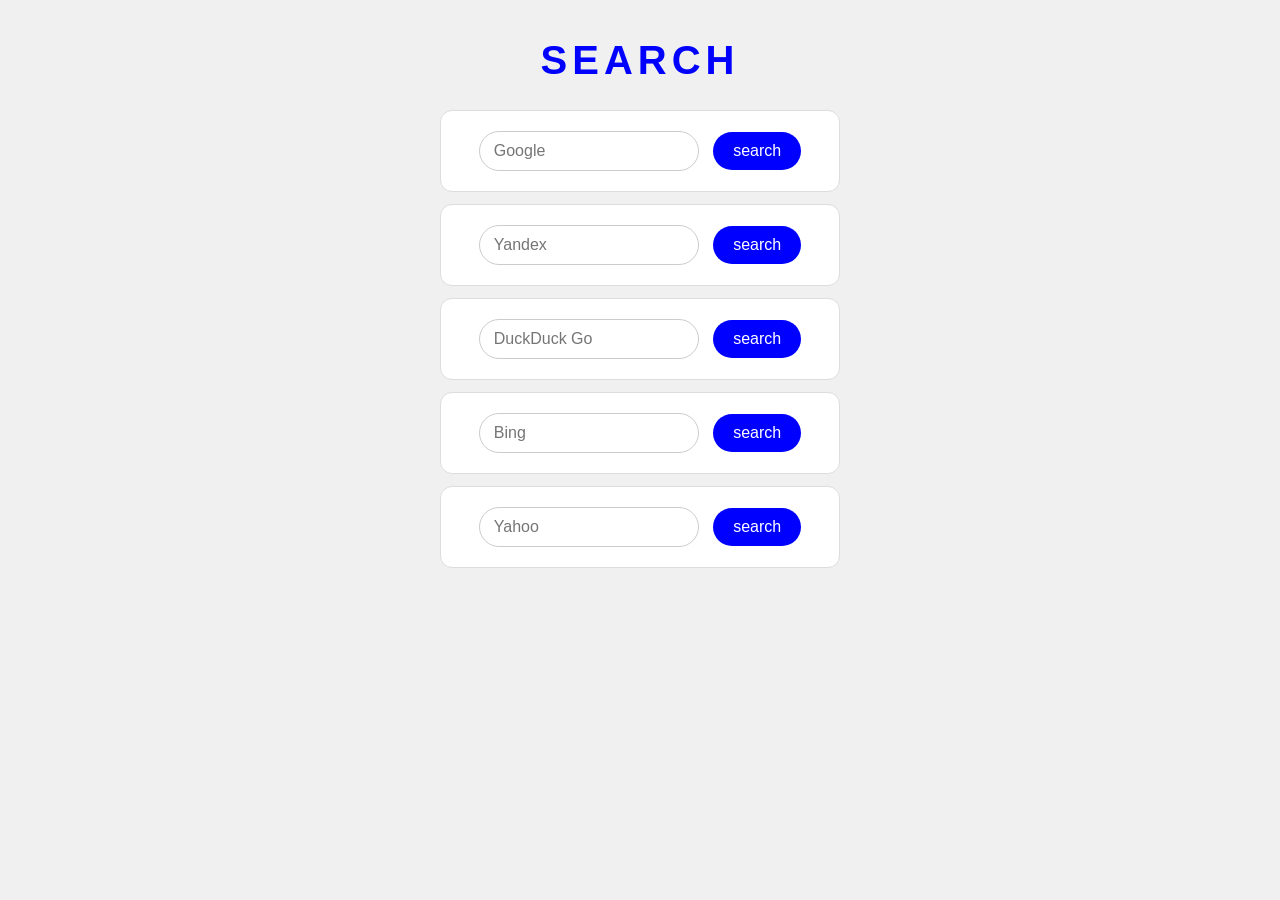
<file: 001/src/index.html>
<!DOCTYPE html>
<html lang="en">
<head>
    <meta charset="UTF-8">
    <title>Title</title>
    <link rel="stylesheet" href="style.css"></head>
<body>

<h1>Search</h1>

<form action="https://www.google.com/search">
    <input type="text" name="q" placeholder="Google">
    <input type="submit" value="search">
</form>

<form action="https://ya.ru/search">
    <input type="text" name="q" placeholder="Yandex">
    <input type="submit" value="search">
</form>

<form action="https://duckduckgo.com/">
    <input type="text" name="q" placeholder="DuckDuck Go">
    <input type="submit" value="search">
</form>

<form action="https://www.bing.com">
    <input type="text" name="q" placeholder="Bing">
    <input type="submit" value="search">
</form>

<form action="https://search.yahoo.net/search">
    <input type="text" name="q" placeholder="Yahoo">
    <input type="submit" value="search">
</form>

</body>
</html>
</file>
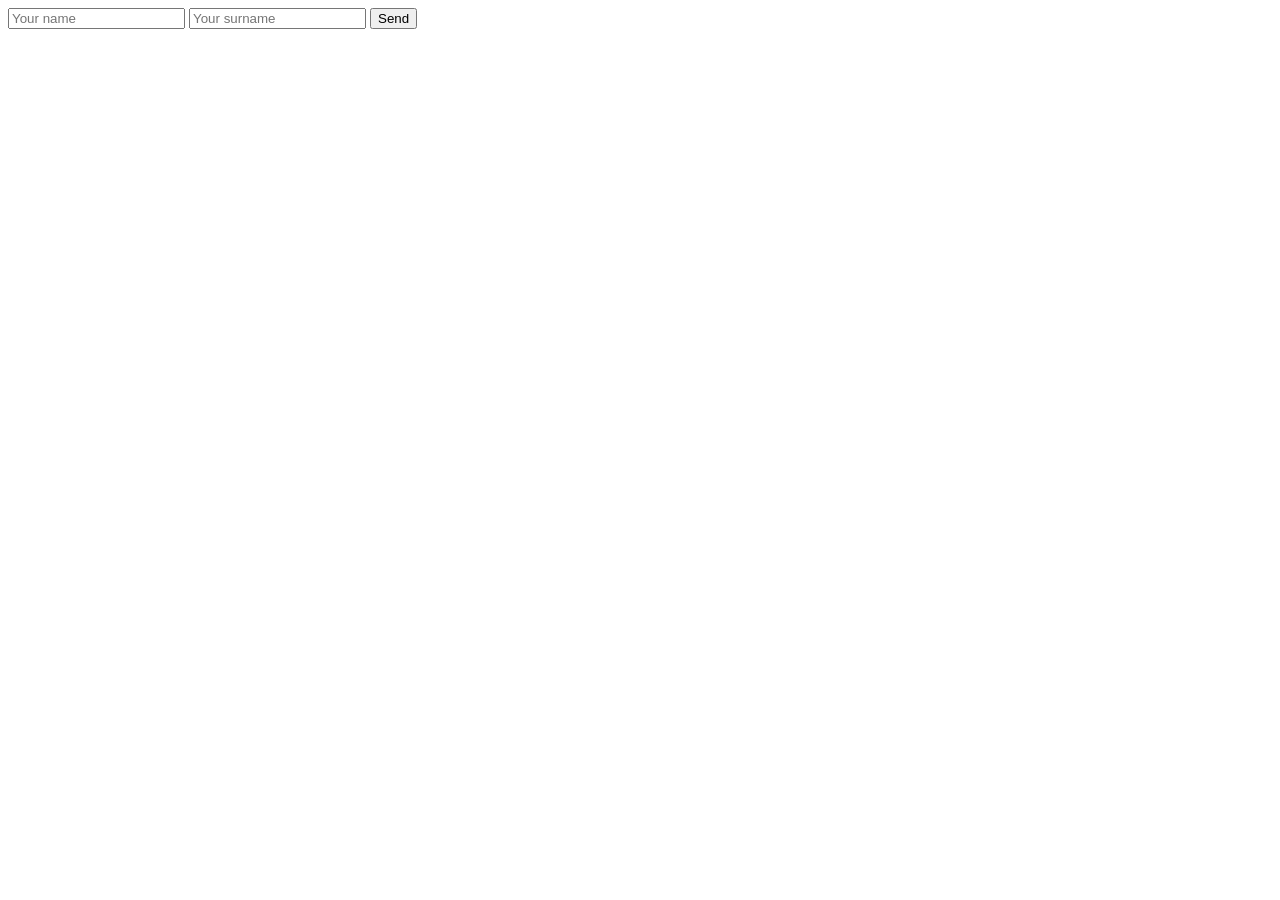
<file: Servlet/src/webapp/html/profile.html>
<!DOCTYPE html>
<html lang="en">
<head>
    <meta charset="UTF-8">
    <title>Profile</title>
</head>
    <body>
        <form action="/profile" method="post">
            <input name="first_name" placeholder="Your name">
            <input name="second_name" placeholder="Your surname">
            <input type="submit" value="Send">
        </form>
    </body>
</html>
</file>
<file: 001/src/style.css>
* {
  margin: 0;
  padding: 0;
  box-sizing: border-box;
}

body {
  font-family: Arial, sans-serif;
  background-color: #f0f0f0;
  text-align: center;
  padding: 30px;
  line-height: 1.5;
  color: #333;
}

h1 {
  color: blue;
  font-size: 40px;
  margin-bottom: 20px;
  letter-spacing: 5px;
  font-weight: bold;
  text-transform: uppercase;
}

form {
  background-color: white;
  padding: 15px;
  margin: 12px auto;
  width: 400px;
  max-width: 90%;
  border: 1px solid #ddd;
  border-radius: 12px;
}

input {
  padding: 10px 14px;
  font-size: 16px;
  margin: 5px;
  border: 1px solid #ccc;
  border-radius: 20px;
  background-color: white;
  color: #333;
}

input[type="text"] {
  width: 220px;
}

input[type="submit"] {
  background-color: blue;
  color: white;
  border: none;
  cursor: pointer;
  padding: 10px 20px;
}
</file>
